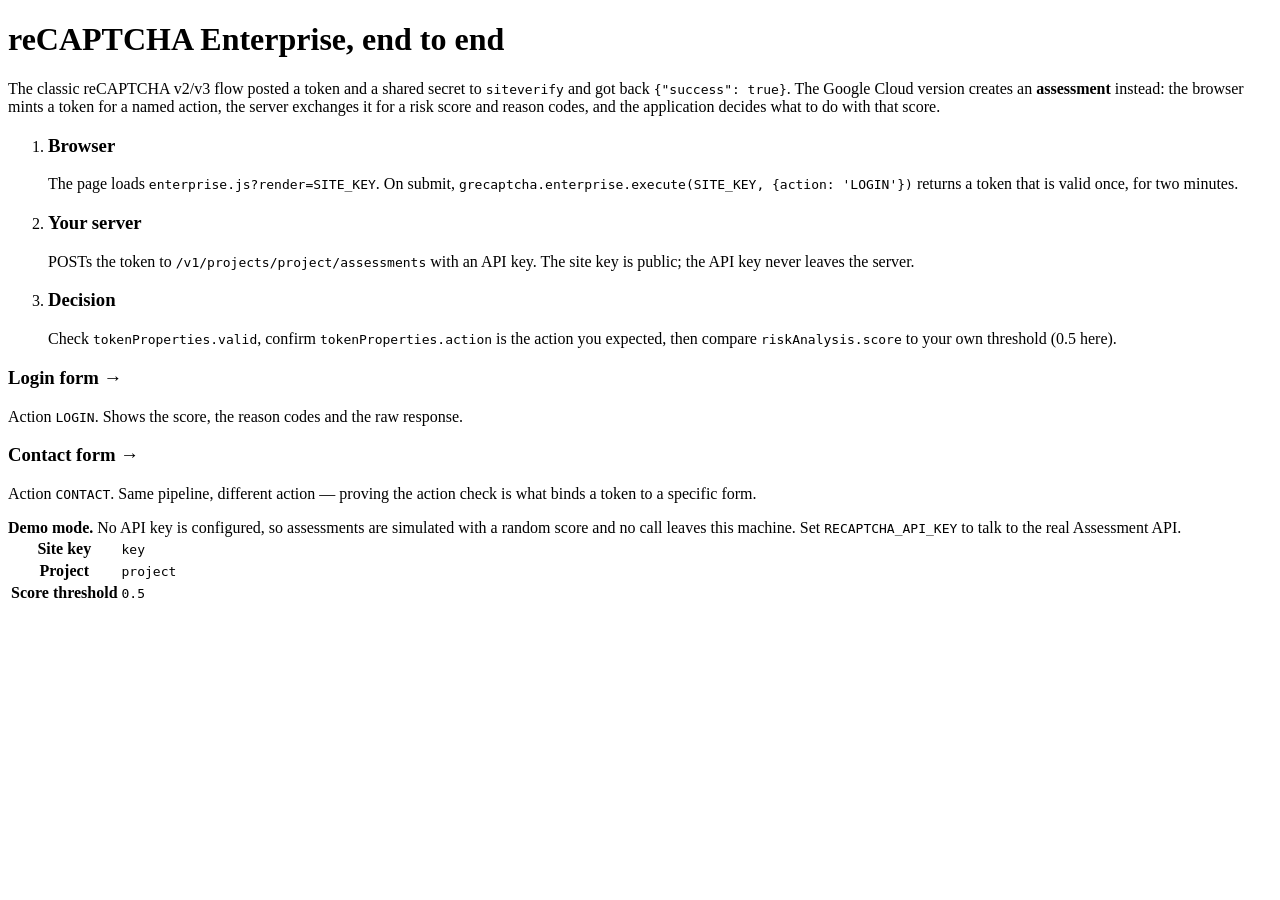
<file: src/main/resources/templates/index.html>
<!DOCTYPE html>
<html lang="en" xmlns:th="http://www.thymeleaf.org">
<head th:replace="~{fragments/common :: head('Overview')}"></head>
<body>
<nav th:replace="~{fragments/common :: nav}"></nav>

<main class="wrap">
    <h1>reCAPTCHA Enterprise, end to end</h1>
    <p class="lead">
        The classic reCAPTCHA v2/v3 flow posted a token and a shared secret to
        <code>siteverify</code> and got back <code>{"success": true}</code>. The Google Cloud
        version creates an <strong>assessment</strong> instead: the browser mints a token for a
        named action, the server exchanges it for a risk score and reason codes, and the
        application decides what to do with that score.
    </p>

    <ol class="flow">
        <li>
            <h3>Browser</h3>
            <p>The page loads <code>enterprise.js?render=SITE_KEY</code>. On submit,
                <code>grecaptcha.enterprise.execute(SITE_KEY, {action: 'LOGIN'})</code> returns a
                token that is valid once, for two minutes.</p>
        </li>
        <li>
            <h3>Your server</h3>
            <p>POSTs the token to
                <code>/v1/projects/<span th:text="${projectId}">project</span>/assessments</code>
                with an API key. The site key is public; the API key never leaves the server.</p>
        </li>
        <li>
            <h3>Decision</h3>
            <p>Check <code>tokenProperties.valid</code>, confirm
                <code>tokenProperties.action</code> is the action you expected, then compare
                <code>riskAnalysis.score</code> to your own threshold
                (<span th:text="${scoreThreshold}">0.5</span> here).</p>
        </li>
    </ol>

    <div class="cards">
        <a class="card" th:href="@{/login}">
            <h3>Login form &rarr;</h3>
            <p>Action <code>LOGIN</code>. Shows the score, the reason codes and the raw response.</p>
        </a>
        <a class="card" th:href="@{/contact}">
            <h3>Contact form &rarr;</h3>
            <p>Action <code>CONTACT</code>. Same pipeline, different action &mdash; proving the
                action check is what binds a token to a specific form.</p>
        </a>
    </div>

    <div class="alert alert-info" th:if="${demoMode}">
        <strong>Demo mode.</strong> No API key is configured, so assessments are simulated with a
        random score and no call leaves this machine. Set <code>RECAPTCHA_API_KEY</code> to talk to
        the real Assessment API.
    </div>

    <table class="keyfacts">
        <tr><th>Site key</th><td><code th:text="${siteKey}">key</code></td></tr>
        <tr><th>Project</th><td><code th:text="${projectId}">project</code></td></tr>
        <tr><th>Score threshold</th><td><code th:text="${scoreThreshold}">0.5</code></td></tr>
    </table>
</main>

<div th:replace="~{fragments/common :: recaptchaScript}"></div>
</body>
</html>
</file>
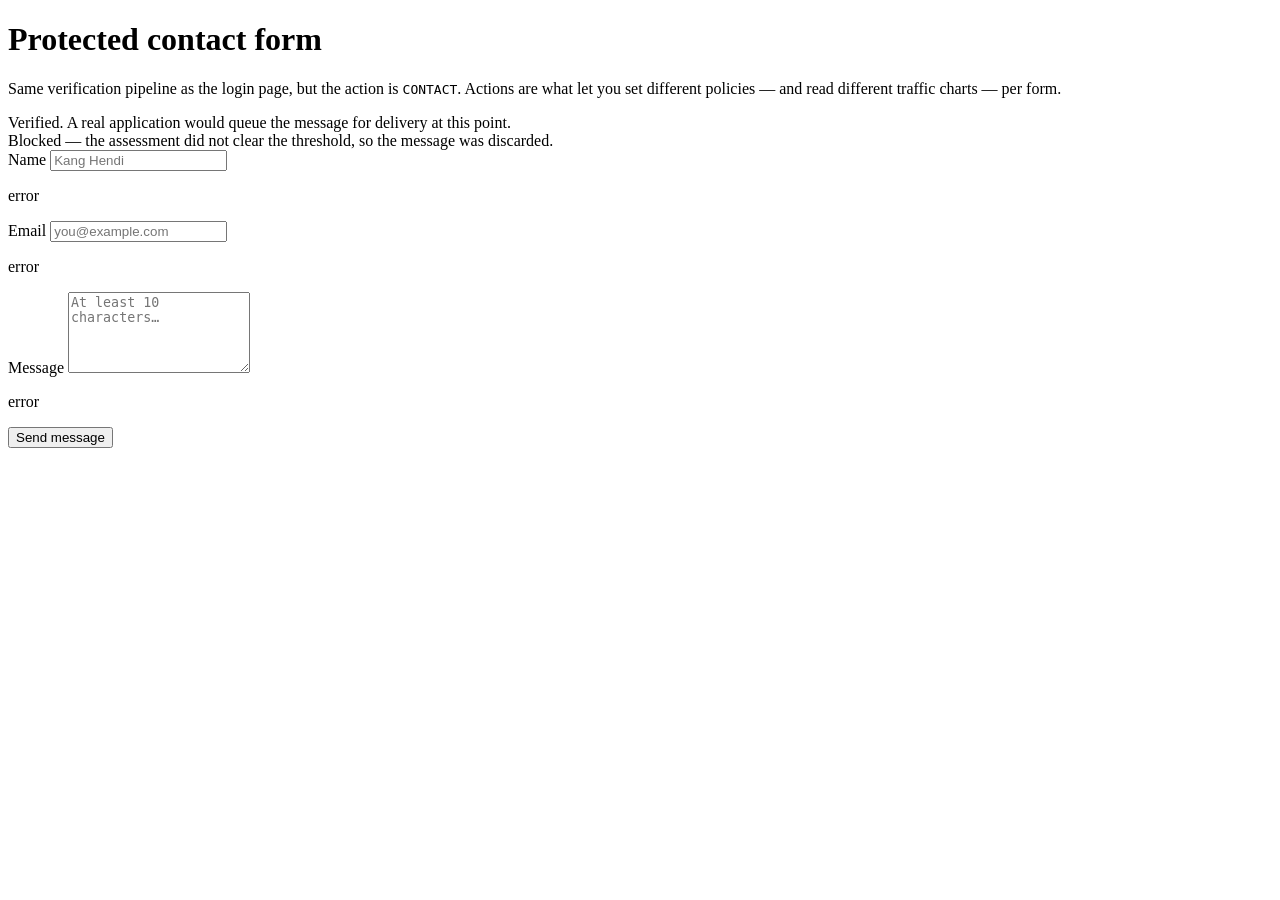
<file: src/main/resources/templates/contact.html>
<!DOCTYPE html>
<html lang="en" xmlns:th="http://www.thymeleaf.org">
<head th:replace="~{fragments/common :: head('Contact form')}"></head>
<body>
<nav th:replace="~{fragments/common :: nav}"></nav>

<main class="wrap">
    <h1>Protected contact form</h1>
    <p class="lead">Same verification pipeline as the login page, but the action is
        <code th:text="${action}">CONTACT</code>. Actions are what let you set different policies
        &mdash; and read different traffic charts &mdash; per form.</p>

    <div class="alert alert-ok" th:if="${submitted}">
        Verified. A real application would queue the message for delivery at this point.
    </div>
    <div class="alert alert-error" th:if="${blocked}">
        Blocked &mdash; the assessment did not clear the threshold, so the message was discarded.
    </div>

    <form th:action="@{/contact}" th:object="${contactForm}" method="post"
          th:attr="data-recaptcha-action=${action}" novalidate>
        <input type="hidden" th:field="*{recaptchaToken}">

        <label for="name">Name</label>
        <input type="text" id="name" th:field="*{name}" placeholder="Kang Hendi">
        <p class="field-error" th:if="${#fields.hasErrors('name')}" th:errors="*{name}">error</p>

        <label for="email">Email</label>
        <input type="email" id="email" th:field="*{email}" placeholder="you@example.com">
        <p class="field-error" th:if="${#fields.hasErrors('email')}" th:errors="*{email}">error</p>

        <label for="message">Message</label>
        <textarea id="message" rows="5" th:field="*{message}" placeholder="At least 10 characters…"></textarea>
        <p class="field-error" th:if="${#fields.hasErrors('message')}" th:errors="*{message}">error</p>

        <button type="submit">Send message</button>
    </form>

    <section th:replace="~{fragments/common :: assessmentPanel}"></section>
</main>

<div th:replace="~{fragments/common :: recaptchaScript}"></div>
</body>
</html>
</file>
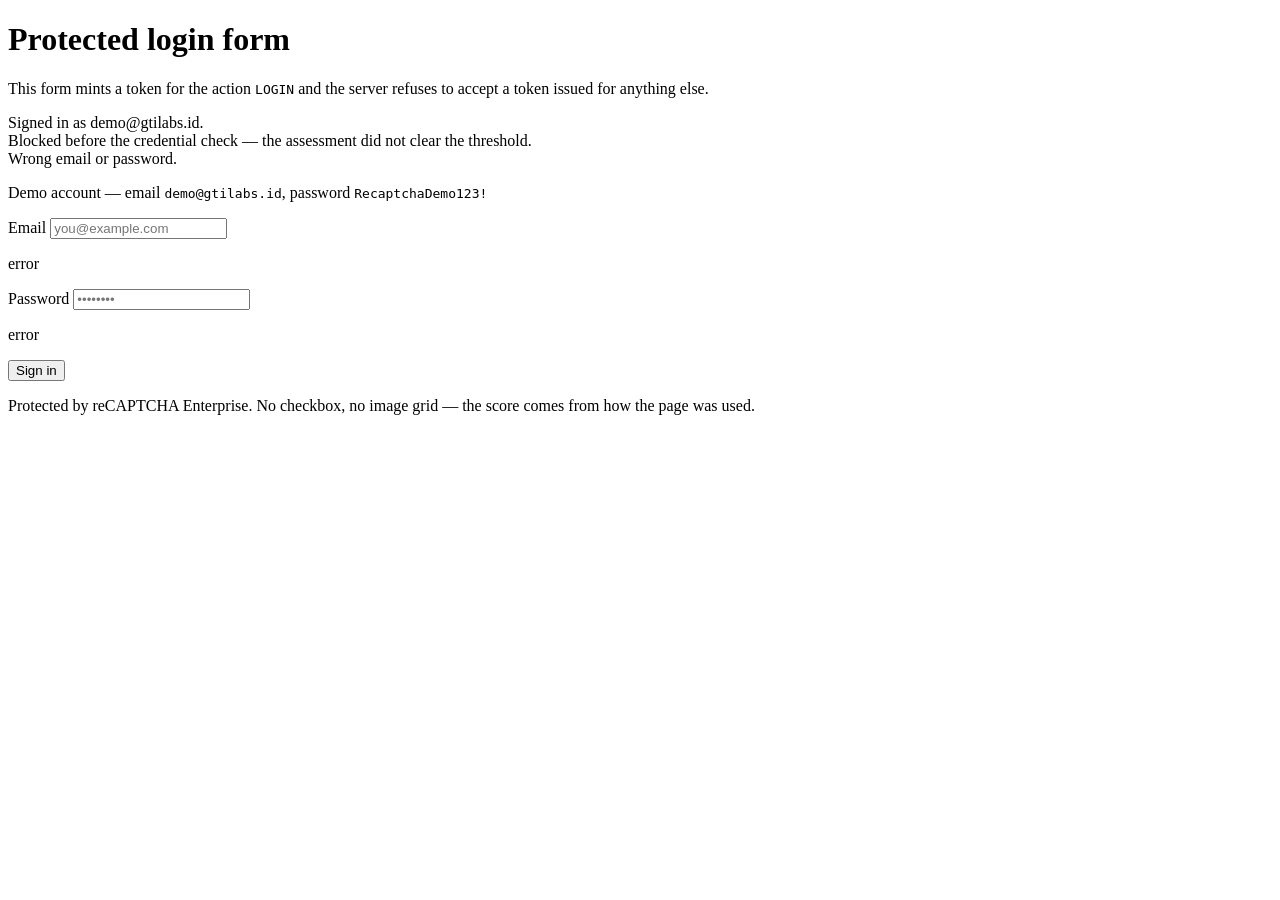
<file: src/main/resources/templates/login.html>
<!DOCTYPE html>
<html lang="en" xmlns:th="http://www.thymeleaf.org">
<head th:replace="~{fragments/common :: head('Login form')}"></head>
<body>
<nav th:replace="~{fragments/common :: nav}"></nav>

<main class="wrap">
    <h1>Protected login form</h1>
    <p class="lead">This form mints a token for the action
        <code th:text="${action}">LOGIN</code> and the server refuses to accept a token issued for
        anything else.</p>

    <div class="alert alert-ok" th:if="${submitted}">
        Signed in as <span th:text="${demoEmail}">demo@gtilabs.id</span>.
    </div>
    <div class="alert alert-error" th:if="${blocked}">
        Blocked before the credential check &mdash; the assessment did not clear the threshold.
    </div>
    <div class="alert alert-error" th:if="${invalidCredentials}">
        Wrong email or password.
    </div>

    <p class="fineprint">
        Demo account &mdash; email <code th:text="${demoEmail}">demo@gtilabs.id</code>,
        password <code th:text="${demoPassword}">RecaptchaDemo123!</code>
    </p>

    <form th:action="@{/login}" th:object="${loginForm}" method="post"
          th:attr="data-recaptcha-action=${action}" novalidate>
        <input type="hidden" th:field="*{recaptchaToken}">

        <label for="email">Email</label>
        <input type="email" id="email" th:field="*{email}" autocomplete="username" placeholder="you@example.com">
        <p class="field-error" th:if="${#fields.hasErrors('email')}" th:errors="*{email}">error</p>

        <label for="password">Password</label>
        <input type="password" id="password" th:field="*{password}" autocomplete="current-password" placeholder="••••••••">
        <p class="field-error" th:if="${#fields.hasErrors('password')}" th:errors="*{password}">error</p>

        <button type="submit">Sign in</button>
        <p class="fineprint">Protected by reCAPTCHA Enterprise. No checkbox, no image grid &mdash;
            the score comes from how the page was used.</p>
    </form>

    <section th:replace="~{fragments/common :: assessmentPanel}"></section>
</main>

<div th:replace="~{fragments/common :: recaptchaScript}"></div>
</body>
</html>
</file>
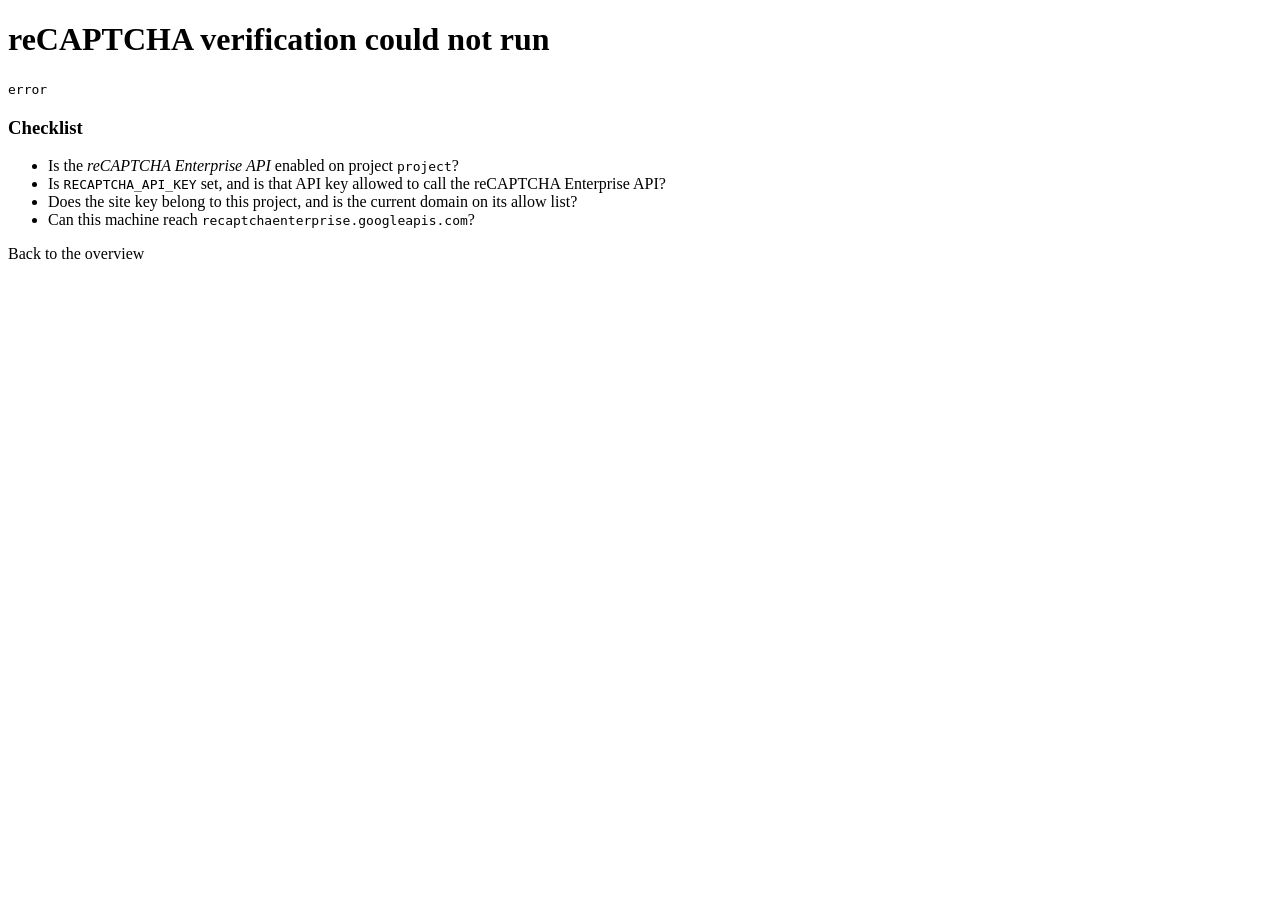
<file: src/main/resources/templates/error/recaptcha.html>
<!DOCTYPE html>
<html lang="en" xmlns:th="http://www.thymeleaf.org">
<head th:replace="~{fragments/common :: head('Verification error')}"></head>
<body>
<nav th:replace="~{fragments/common :: nav}"></nav>

<main class="wrap">
    <h1>reCAPTCHA verification could not run</h1>
    <div class="alert alert-error">
        <code th:text="${errorMessage}">error</code>
    </div>
    <h3>Checklist</h3>
    <ul>
        <li>Is the <em>reCAPTCHA Enterprise API</em> enabled on project
            <code th:text="${projectId}">project</code>?</li>
        <li>Is <code>RECAPTCHA_API_KEY</code> set, and is that API key allowed to call the
            reCAPTCHA Enterprise API?</li>
        <li>Does the site key belong to this project, and is the current domain on its allow list?</li>
        <li>Can this machine reach <code>recaptchaenterprise.googleapis.com</code>?</li>
    </ul>
    <p><a th:href="@{/}">Back to the overview</a></p>
</main>
</body>
</html>
</file>
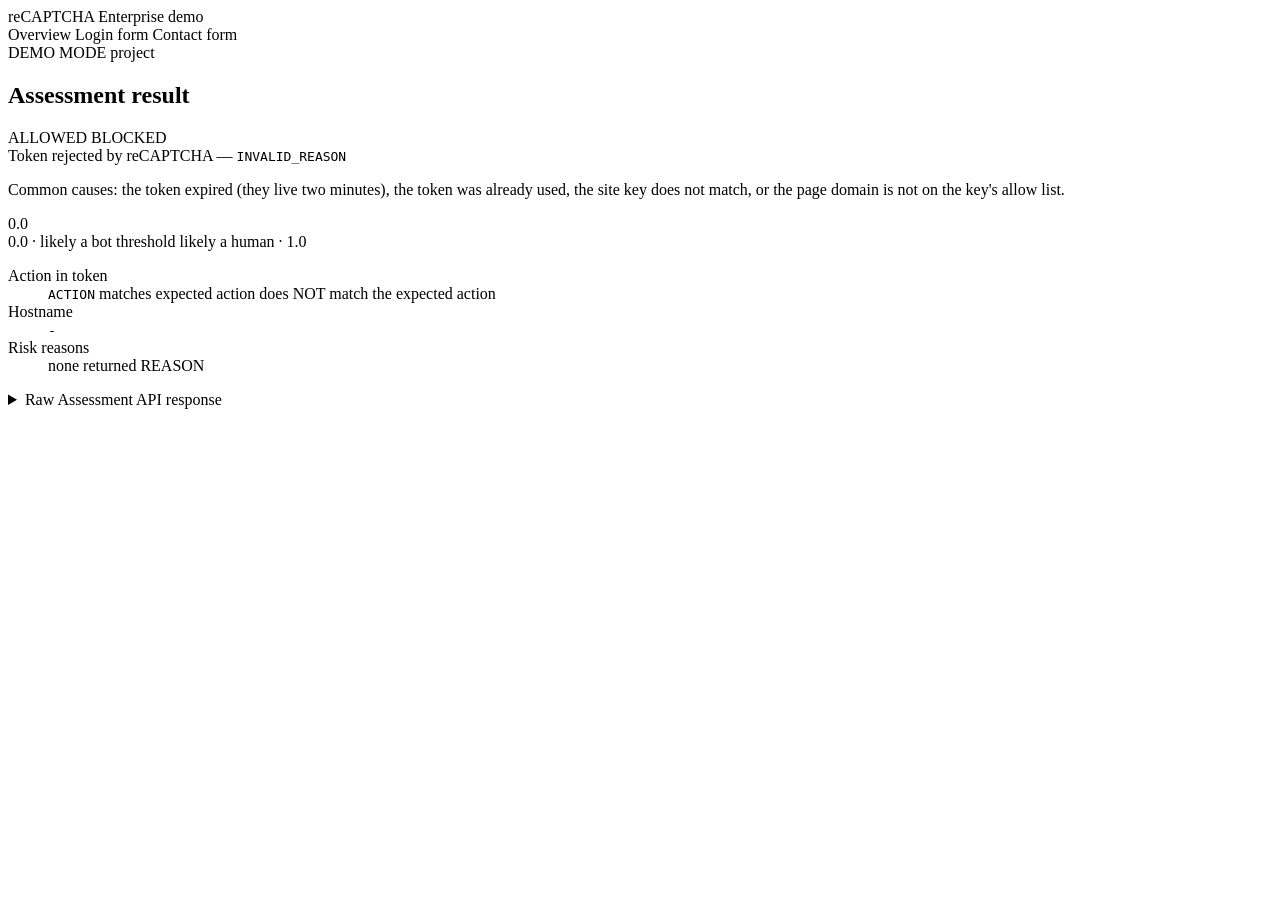
<file: src/main/resources/templates/fragments/common.html>
<!DOCTYPE html>
<html lang="en" xmlns:th="http://www.thymeleaf.org">
<head th:fragment="head(pageTitle)">
    <meta charset="UTF-8">
    <meta name="viewport" content="width=device-width, initial-scale=1">
    <title th:text="'reCAPTCHA Enterprise demo · ' + ${pageTitle}">reCAPTCHA Enterprise demo</title>
    <link rel="stylesheet" th:href="@{/css/app.css}">
    <!--/* The Enterprise script. render=SITE_KEY loads the invisible, score-based flow. */-->
    <script th:unless="${demoMode}"
            th:src="'https://www.google.com/recaptcha/enterprise.js?render=' + ${siteKey}" async defer></script>
</head>
<body>

<nav th:fragment="nav" class="nav">
    <a class="brand" th:href="@{/}">reCAPTCHA Enterprise demo</a>
    <div class="links">
        <a th:href="@{/}">Overview</a>
        <a th:href="@{/login}">Login form</a>
        <a th:href="@{/contact}">Contact form</a>
    </div>
    <span class="badge badge-demo" th:if="${demoMode}" title="No API key configured - scores are simulated">DEMO MODE</span>
    <span class="badge badge-live" th:unless="${demoMode}" th:text="${projectId}">project</span>
</nav>

<!--/* Assessment result panel. Renders nothing when there is no assessment in the model. */-->
<section th:fragment="assessmentPanel" th:if="${assessment != null}" class="panel"
         th:classappend="'risk-' + ${assessment.riskBand()}">

    <header class="panel-head">
        <h2>Assessment result</h2>
        <span class="verdict verdict-allow" th:if="${assessment.allowed()}">ALLOWED</span>
        <span class="verdict verdict-block" th:unless="${assessment.allowed()}">BLOCKED</span>
    </header>

    <div th:if="${!assessment.tokenValid()}" class="alert alert-error">
        Token rejected by reCAPTCHA &mdash;
        <code th:text="${assessment.invalidReason()}">INVALID_REASON</code>
        <p class="hint">Common causes: the token expired (they live two minutes), the token was already
            used, the site key does not match, or the page domain is not on the key's allow list.</p>
    </div>

    <div th:if="${assessment.tokenValid()}">
        <div class="score">
            <div class="score-value" th:text="${assessment.scoreLabel()}">0.0</div>
            <div class="score-bar">
                <div class="score-fill" th:style="'width:' + ${assessment.scorePercent()} + '%'"></div>
                <div class="score-threshold" th:style="'left:' + ${#numbers.formatDecimal(assessment.threshold() * 100, 1, 0)} + '%'"
                     th:title="'threshold ' + ${assessment.threshold()}"></div>
            </div>
            <div class="score-legend">
                <span>0.0 &middot; likely a bot</span>
                <span th:text="'threshold ' + ${assessment.threshold()}">threshold</span>
                <span>likely a human &middot; 1.0</span>
            </div>
        </div>

        <dl class="facts">
            <dt>Action in token</dt>
            <dd>
                <code th:text="${assessment.action()}">ACTION</code>
                <span class="ok" th:if="${assessment.actionMatched()}">matches expected action</span>
                <span class="bad" th:unless="${assessment.actionMatched()}">does NOT match the expected action</span>
            </dd>
            <dt>Hostname</dt>
            <dd><code th:text="${assessment.hostname()} ?: '-'">-</code></dd>
            <dt>Risk reasons</dt>
            <dd>
                <span th:if="${#lists.isEmpty(assessment.reasons())}" class="muted">none returned</span>
                <span class="reason" th:each="reason : ${assessment.reasons()}" th:text="${reason}">REASON</span>
            </dd>
        </dl>
    </div>

    <details class="raw">
        <summary>Raw Assessment API response</summary>
        <pre th:text="${assessment.rawJson()}">{}</pre>
    </details>
</section>

<!--/* Loaded once per page: mints a token for every form that declares an action. */-->
<th:block th:fragment="recaptchaScript">
    <script th:inline="javascript">
        /*<![CDATA[*/
        const RECAPTCHA_SITE_KEY = /*[[${siteKey}]]*/ '';
        const RECAPTCHA_DEMO_MODE = /*[[${demoMode}]]*/ false;

        document.querySelectorAll('form[data-recaptcha-action]').forEach(function (form) {
            form.addEventListener('submit', function (event) {
                // A token is single-use and expires after two minutes, so it is minted
                // at submit time rather than on page load.
                if (RECAPTCHA_DEMO_MODE) {
                    // No API key configured: submit without a token, the server simulates a score.
                    return;
                }
                event.preventDefault();

                if (typeof grecaptcha === 'undefined' || !grecaptcha.enterprise) {
                    alert('The reCAPTCHA script has not finished loading yet. Try again in a moment.');
                    return;
                }

                const button = form.querySelector('button[type="submit"]');
                const originalLabel = button ? button.textContent : null;
                if (button) {
                    button.disabled = true;
                    button.textContent = 'Verifying…';
                }

                grecaptcha.enterprise.ready(function () {
                    grecaptcha.enterprise
                        .execute(RECAPTCHA_SITE_KEY, { action: form.dataset.recaptchaAction })
                        .then(function (token) {
                            form.querySelector('input[name="recaptchaToken"]').value = token;
                            // form.submit() does not re-fire this handler, so no re-entrancy guard is needed.
                            form.submit();
                        })
                        .catch(function (error) {
                            console.error('reCAPTCHA execute failed', error);
                            if (button) {
                                button.disabled = false;
                                button.textContent = originalLabel;
                            }
                            alert('reCAPTCHA could not issue a token: ' + error);
                        });
                });
            });
        });
        /*]]>*/
    </script>
</th:block>

</body>
</html>
</file>
